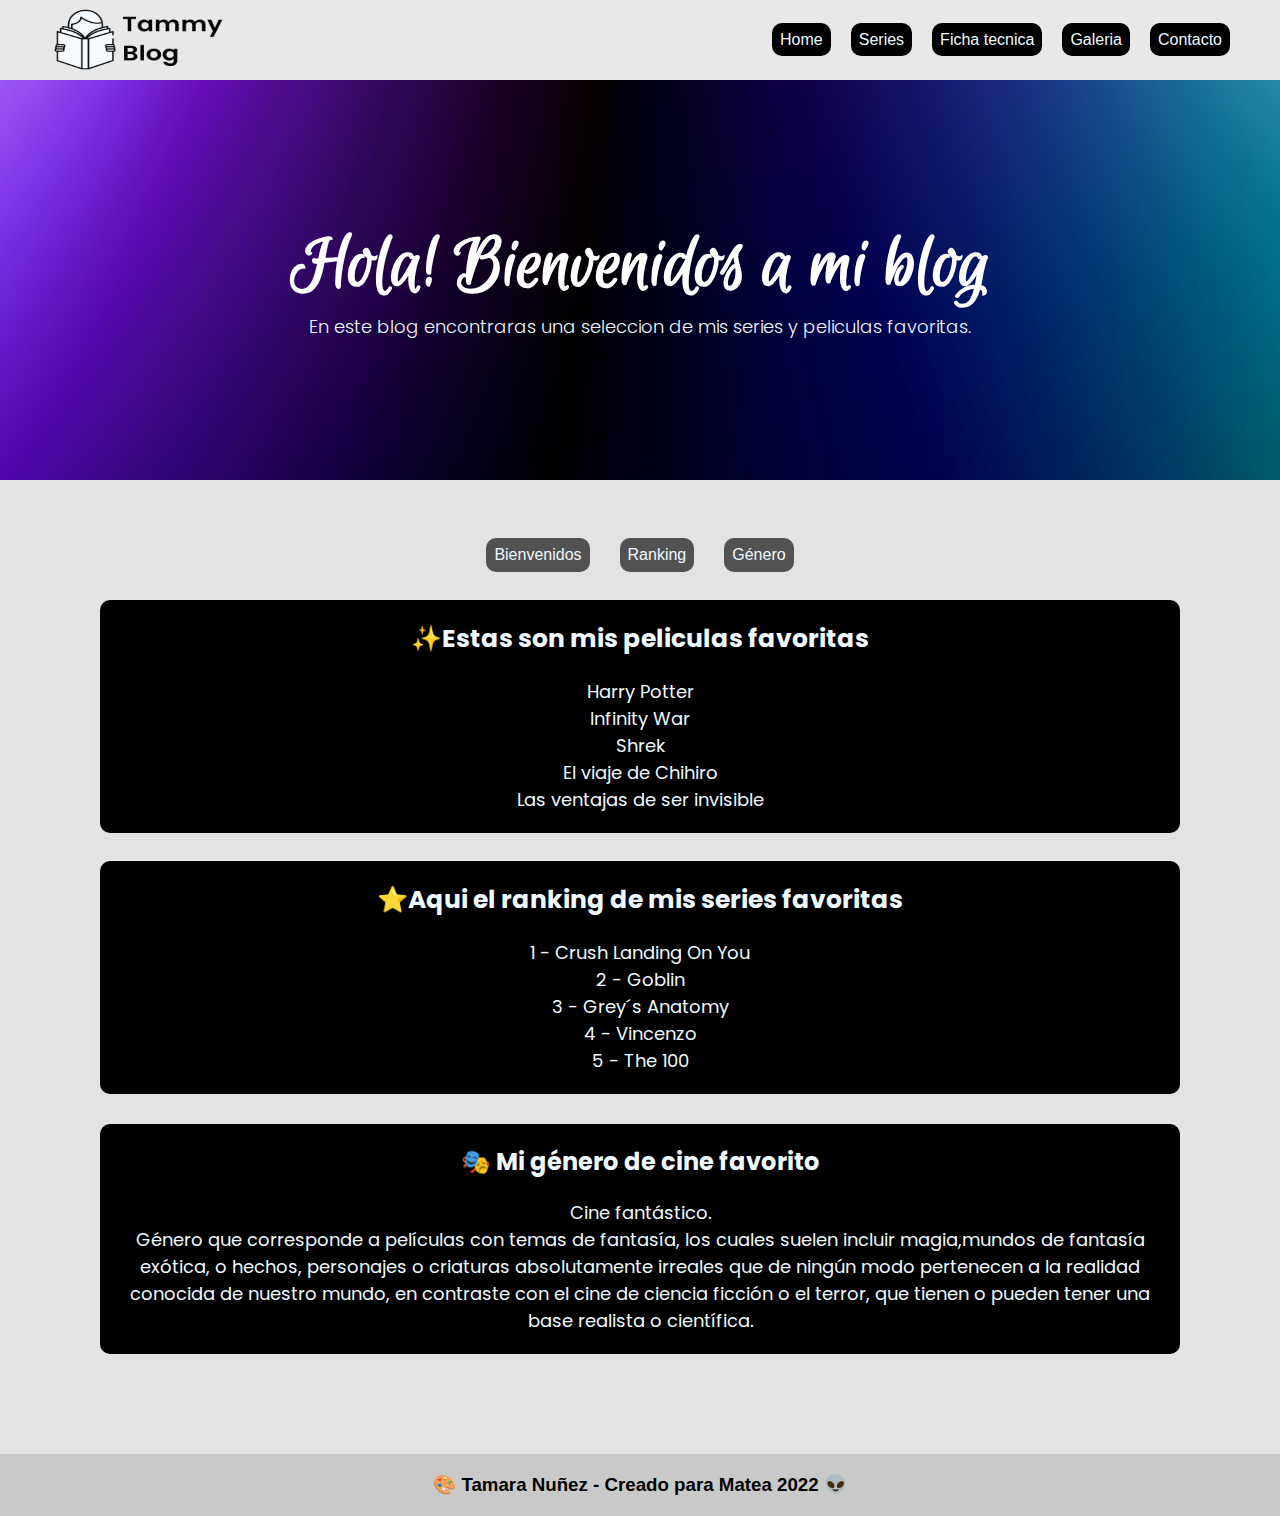
<file: index.html>
<!DOCTYPE html>
<html lang="en">
<head>
    <meta charset="UTF-8">
    <meta http-equiv="X-UA-Compatible" content="IE=edge">
    <meta name="viewport" content="width=device-width, initial-scale=1.0">
    <title>El blog de Tammy</title>
    <link rel="stylesheet" href="estilos.css"> 

    <body>
      <!--Header y menu-->
        <header>
            <div class="header-content">
                <div class="logo">
                    <a href="index.html"><img src="fotos/logo.png" alt="Tammy blog" class="img-logo"></a>
                </div>
                <div class="menu">
                    <nav>
                        <ul>
                            <li><a href="index.html">Home</a></li> 
                            <li><a href="series.html">Series</a></li>  
                            <li><a href="fichatecnica.html">Ficha tecnica</a></li>
                            <li><a href="galeria.html">Galeria</a></li> 
                            <li><a href="contacto.html">Contacto</a></li>
                        </ul>
                    </nav>
                </div>
            </div>
        </header>

        <!--Portada-->
        <div class="container-cover">
            <div class="container-info-cover">
                <h1>Hola! Bienvenidos a mi blog</h1>
                <p>En este blog encontraras una seleccion de mis series y peliculas favoritas.</p>
            </div>
        </div>

            <!--Submenu-->

            <div class="submenu">
            <a href="#article-1">Bienvenidos</a>
            <a href="#article-2">Ranking</a>
            <a href="#article-3">Género</a>
            </div>

            <!--Contenido del blog-->

        <div class="conteiner-content"> 
            <a name="article-1"></a>
            <article class="article-1">
                <h2 style='font-size:25px;'>&#10024;Estas son mis peliculas favoritas</h2>
                    <ul>
                        <li>Harry Potter</li>
                        <li>Infinity War</li>
                        <li>Shrek</li>
                        <li>El viaje de Chihiro</li>
                        <li>Las ventajas de ser invisible</li>
                    </ul> 
            </article> <br>

            <a name="article-2"></a>
            <article class="article-2">
                <h2 style='font-size:25px;'>&#11088;Aqui el ranking de mis series favoritas</h2>
                    <ol>
                        <li>1 - Crush Landing On You</li>
                        <li>2 - Goblin</li>
                        <li>3 - Grey´s Anatomy</li>
                        <li>4 - Vincenzo</li>
                        <li>5 - The 100</li>
                    </ol> 
            </article> 

            <a name="article-3"></a>
            <article class="article-3">
                <h2 style='font: size 25px;px;'>&#127917; Mi género de cine favorito</h2>
                    <p> Cine fantástico. <br> Género que corresponde a películas con temas de fantasía, los cuales suelen incluir magia,mundos de fantasía exótica, o hechos, personajes o criaturas absolutamente irreales que de ningún modo pertenecen a la realidad conocida de nuestro mundo, en contraste con el cine de ciencia ficción o el terror, que tienen o pueden tener una base realista o científica.</p>
            </article>
            
            <!--FOOTER-->
        </div>
            <footer>
                <div class="footer-content">
                    <h3 style='font: size 20px;px;'>&#127912; Tamara Nuñez - Creado para Matea 2022 &#128125;</h3>
                </div>
            </footer>
        </div>
    </body>
</html>
</file>
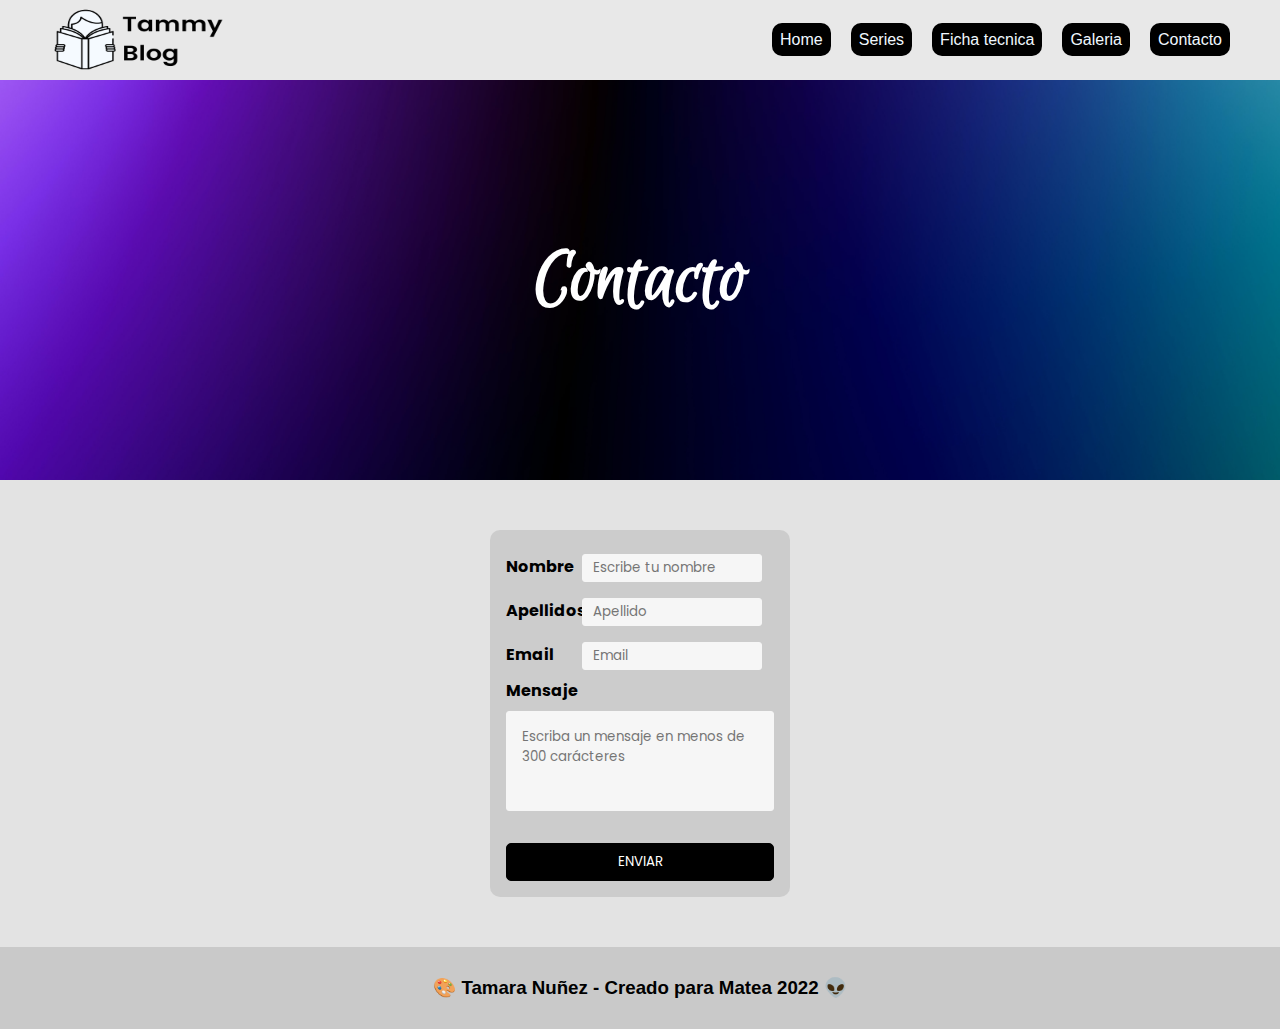
<file: contacto.html>
<!DOCTYPE html>
<html lang="en">
<head>
    <meta charset="UTF-8">
    <meta http-equiv="X-UA-Compatible" content="IE=edge">
    <meta name="viewport" content="width=device-width, initial-scale=1.0">
    <title>Conctacto</title>
    <link rel="stylesheet" href="estilos.css"> 

</head>
<body>
     <header>
        <div class="header-content">
            <div class="logo">
                <a href="index.html"><img src="fotos/logo.png" alt="Tammy blog" class="img-logo"></a>
            </div>
            <div class="menu">
                <nav>
                    <ul>
                        <li><a href="index.html">Home</a></li> 
                        <li><a href="series.html">Series</a></li>  
                        <li><a href="fichatecnica.html">Ficha tecnica</a></li>
                        <li><a href="galeria.html">Galeria</a></li> 
                        <li><a href="contacto.html">Contacto</a></li>
                    </ul>
                </nav>
            </div>
        </div>
    </header>

        <div class="container-cover">
            <div class="container-info-cover">
                <h1>Contacto</h1>
            </div>
        </div>

    <Main class="content-contact">
           <form action="index.html" class="form">

            <label for="nombre">Nombre</label>
            <input type="text" name="nombre" id="nombre" placeholder="Escribe tu nombre"/>
        
            <label for="apellidos">Apellidos</label>
            <input type="text" name="apellidos" id="apellidos" placeholder="Apellido"/>
        
            <label for="email">Email</label>
            <input type="email" name="email" id="email" placeholder="Email" required />
        
            <label for="mensaje">Mensaje</label>
            <textarea name="mensaje" for="mensaje" placeholder="Escriba un mensaje en menos de 300 carácteres" maxlength="300"></textarea>
            
            <input type="submit" name="enviar" value="ENVIAR"/>
        </form>
    </Main>

        </div>
        <footer>
                <h3 style="padding:10px">&#127912; Tamara Nuñez - Creado para Matea 2022 &#128125;</h3>
        </footer>
        </div>
</body>
</html>
</file>
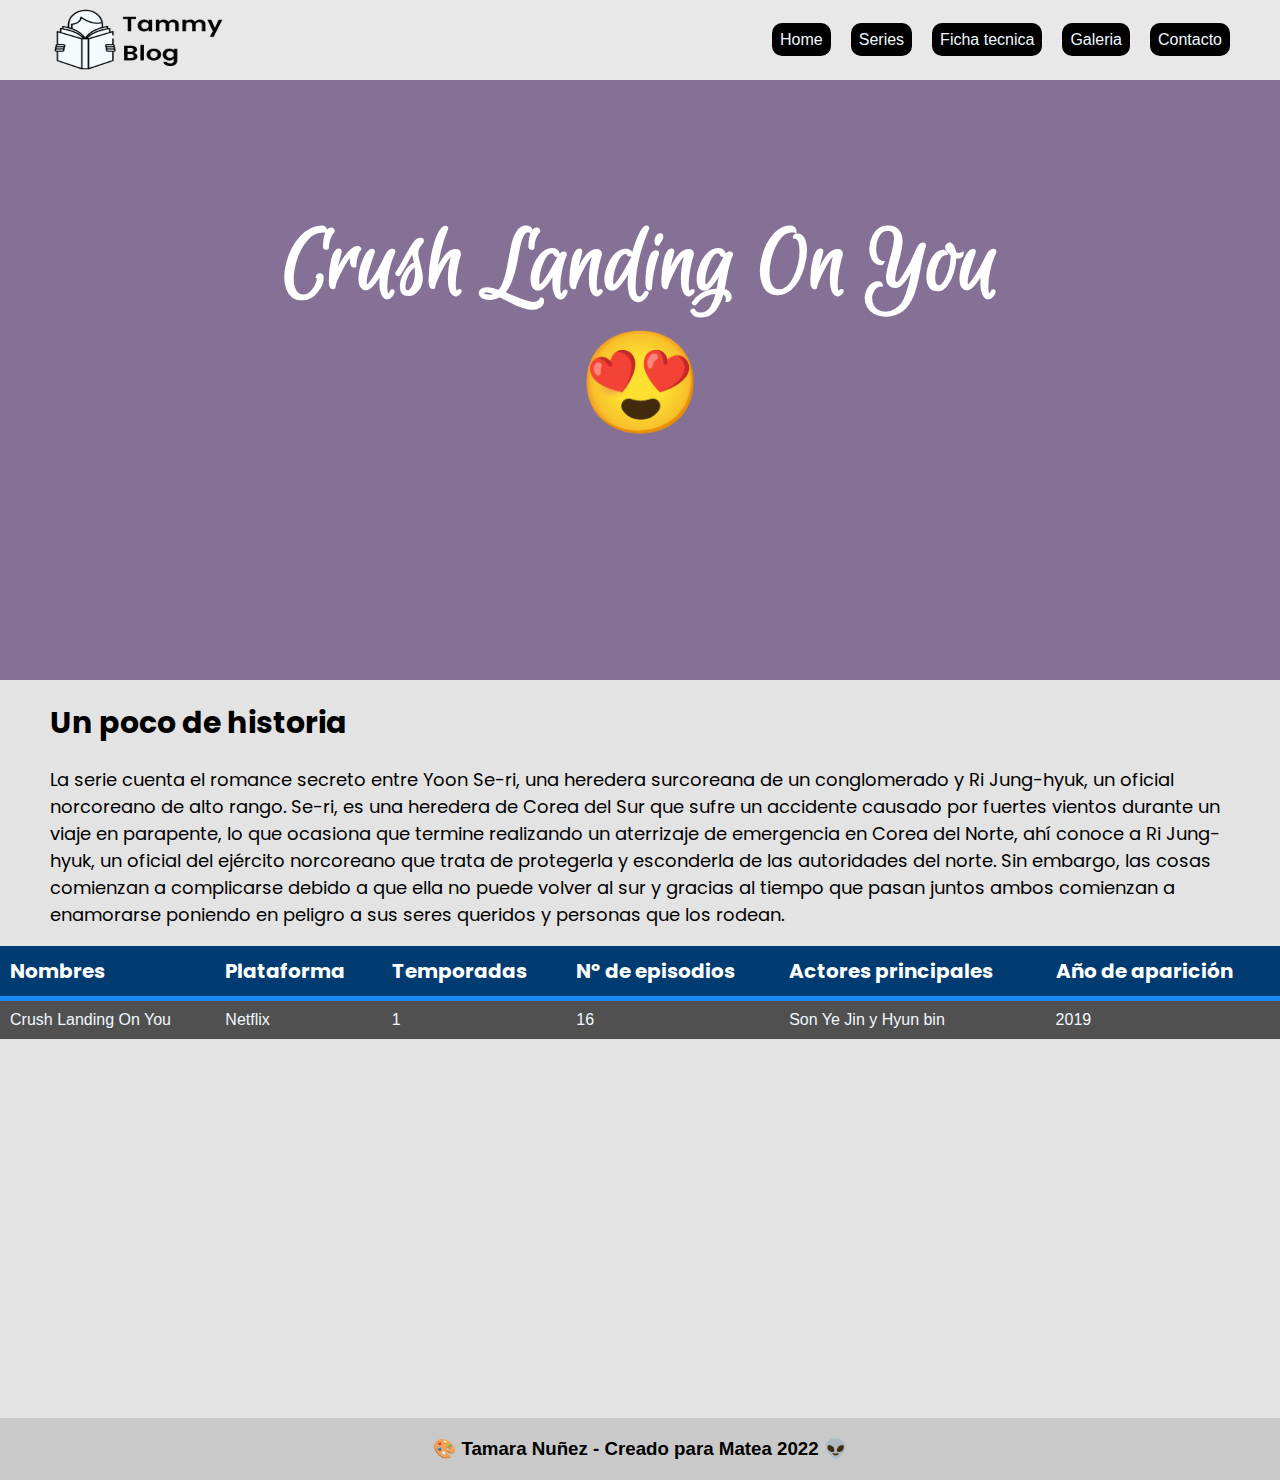
<file: fichatecnica.html>
<!DOCTYPE html>
<html lang="en">
<head>
    <meta charset="UTF-8">
    <meta http-equiv="X-UA-Compatible" content="IE=edge">
    <meta name="viewport" content="width=device-width, initial-scale=1.0">
    <title>Ficha Técnica</title>
    <link rel="stylesheet" href="estilos.css"> 

</head>
<body>
     <!--Header y menu-->
     <header>
        <div class="header-content">
            <div class="logo">
                <a href="index.html"><img src="fotos/logo.png" alt="Tammy blog" class="img-logo"></a>
            </div>
            <div class="menu">
                <nav>
                    <ul>
                        <li><a href="index.html">Home</a></li> 
                        <li><a href="series.html">Series</a></li>  
                        <li><a href="fichatecnica.html">Ficha tecnica</a></li>
                        <li><a href="galeria.html">Galeria</a></li> 
                        <li><a href="contacto.html">Contacto</a></li>
                    </ul>
                </nav>
            </div>
        </div>
    </header>
    <div class="container-cover-ft">
        <div class="container-info-cover-ft">
            <h1>Crush Landing On You<br>&#128525;</h1>
        </div>
        
        <div class="blockquote-ficha-tecnica">
            <blockquote>
                <h2>Un poco de historia</h2>
                <p>La serie cuenta el romance secreto entre Yoon Se-ri, una heredera surcoreana de un conglomerado y Ri Jung-hyuk, un oficial norcoreano de alto rango.​ Se-ri, es una heredera de Corea del Sur que sufre un accidente causado por fuertes vientos durante un viaje en parapente, lo que ocasiona que termine realizando un aterrizaje de emergencia en Corea del Norte, ahí conoce a Ri Jung-hyuk, un oficial del ejército norcoreano que trata de protegerla y esconderla de las autoridades del norte. Sin embargo, las cosas comienzan a complicarse debido a que ella no puede volver al sur y gracias al tiempo que pasan juntos ambos comienzan a enamorarse poniendo en peligro a sus seres queridos y personas que los rodean.</p>
            </blockquote>
          </div>
          <br>

            <div class="container-table-ficha-tecnica">
                <table class="table-ft">
                    <tr>
                    <th>Nombres</th>
                    <th>Plataforma</th>
                    <th>Temporadas</th>
                    <th>Nº de episodios</th>
                    <th>Actores principales</th>
                    <th>Año de aparición</th>
                    </tr>
                    <tr>
                    <td>Crush Landing On You</td>
                    <td>Netflix</td>
                    <td>1</td>
                    <td>16</td>
                    <td>Son Ye Jin y Hyun bin</td>
                    <td>2019</td>
                    </tr>
                </table>
            </div>

            <div class="video-ficha-tecnica">
                <iframe width="560" height="315" src="https://www.youtube.com/embed/GVQGWgeVc4k" title="YouTube video player" frameborder="0" allow="accelerometer; autoplay; clipboard-write; encrypted-media; gyroscope; picture-in-picture" allowfullscreen></iframe>
            </div>

            <footer>
                <div>
                    <h3 style='font: size 20px;px;'>&#127912; Tamara Nuñez - Creado para Matea 2022 &#128125;</h3>
                </div>
            </footer>
            
</body>
</html>
</file>
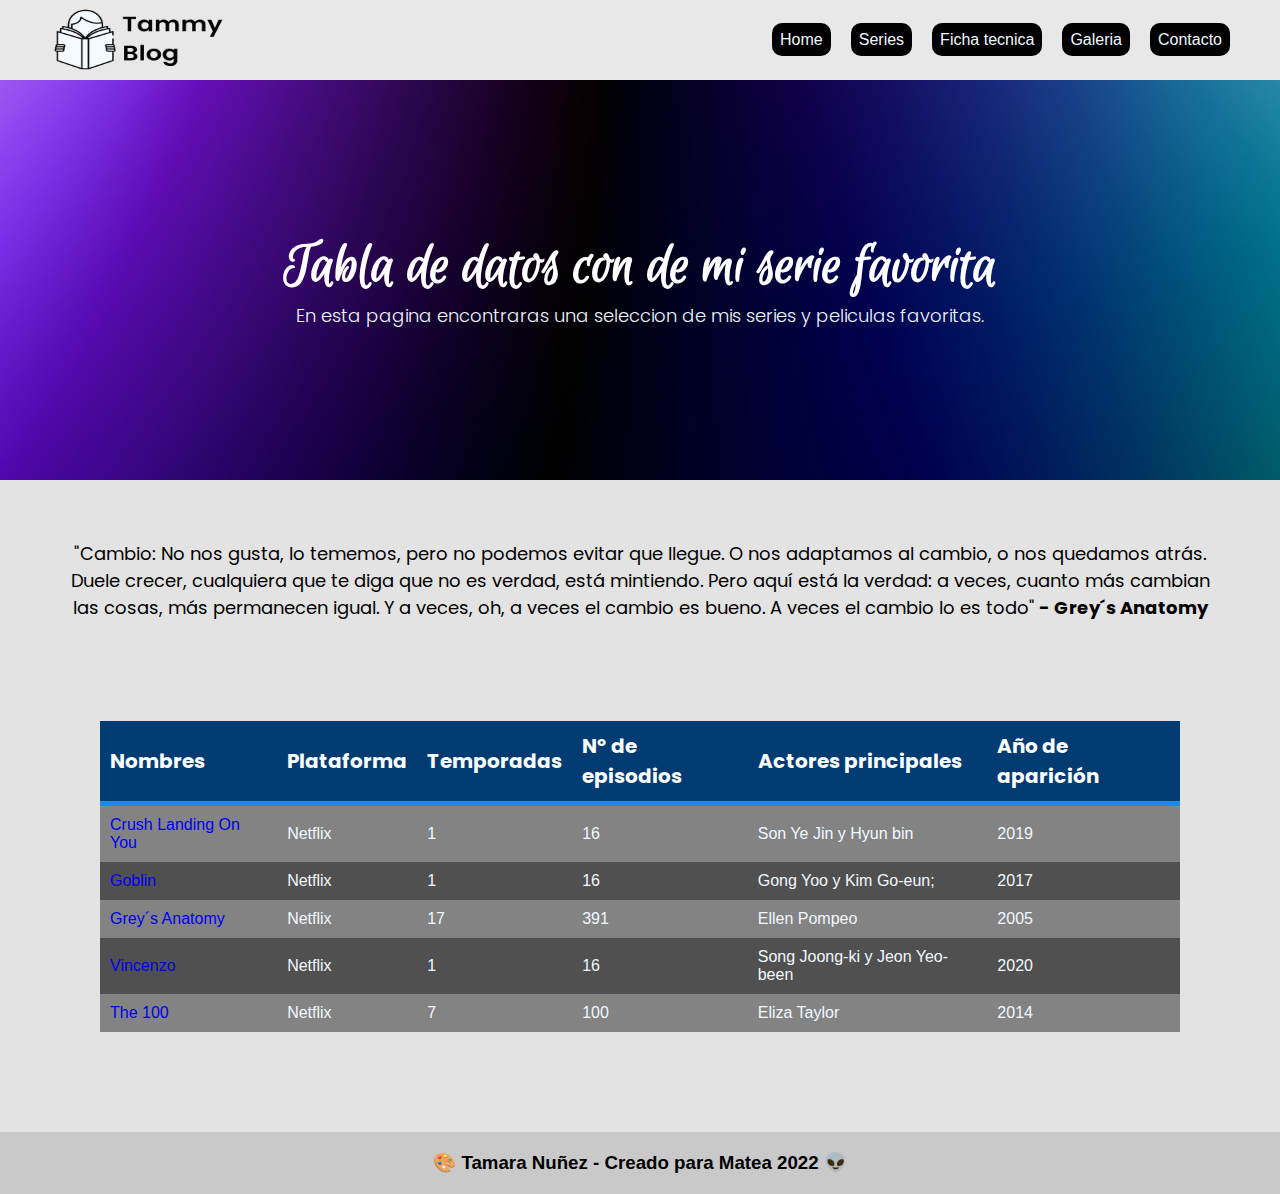
<file: series.html>
<!DOCTYPE html>
<html lang="en">
<head>
    <meta charset="UTF-8">
    <meta http-equiv="X-UA-Compatible" content="IE=edge">
    <meta name="viewport" content="width=device-width, initial-scale=1.0">
    <title>Series</title>
    <link rel="stylesheet" href="estilos.css"> 


</head>
<body>

     <!--Header y menu-->
     <header>
      <div class="header-content">
          <div class="logo">
            <a href="index.html"><img src="fotos/logo.png" alt="Tammy blog" class="img-logo"></a>
          </div>
          <div class="menu">
              <nav>
                  <ul>
                      <li><a href="index.html">Home</a></li> 
                      <li><a href="series.html">Series</a></li>  
                      <li><a href="fichatecnica.html">Ficha tecnica</a></li>
                      <li><a href="galeria.html">Galeria</a></li> 
                      <li><a href="contacto.html">Contacto</a></li>
                  </ul>
              </nav>
          </div>
      </div>
    </header>
            <!--Portada-->
            <div class="container-cover-series">
              <div class="container-info-cover-series">
                  <h1>Tabla de datos con de mi serie favorita</h1>
                  <p>En esta pagina encontraras una seleccion de mis series y peliculas favoritas.</p>
              </div>
          </div>

              <div class="blockquote-series">
                <blockquote>
                  <p>"Cambio: No nos gusta, lo tememos, pero no podemos evitar que llegue. O nos adaptamos al cambio, o nos quedamos atrás. Duele crecer, cualquiera que te diga que no es verdad, está mintiendo. Pero aquí está la verdad: a veces, cuanto más cambian las cosas, más permanecen igual. Y a veces, oh, a veces el cambio es bueno. A veces el cambio lo es todo"<b> - Grey´s Anatomy</b></p>
                </blockquote>
              </div>

          <div class="table-container">
            <table class="table">
                <tr>
                  <th>Nombres</th>
                  <th>Plataforma</th>
                  <th>Temporadas</th>
                  <th>Nº de episodios</th>
                  <th>Actores principales</th>
                  <th>Año de aparición</th>
                </tr>
                <tr>
                  <td><a href="https://www.netflix.com/uy/title/81159258" target="_blank">Crush Landing On You</td>
                  <td>Netflix</td> 
                  <td>1</td>
                  <td>16</td>
                  <td>Son Ye Jin y Hyun bin</td>
                  <td>2019</td>
                </tr>
                <tr>
                  <td><a href="https://www.netflix.com/us/" target="_blank">Goblin</td>
                  <td>Netflix</td> 
                  <td>1</td>
                  <td>16</td>
                  <td>Gong Yoo y Kim Go-eun;</td>
                  <td>2017</td>
                </tr>
                <td><a href="https://www.netflix.com/uy/" target="_blank">Grey´s Anatomy</td>
                  <td>Netflix</td> 
                  <td>17</td>
                  <td>391</td>
                  <td>Ellen Pompeo</td>
                  <td>2005</td>
                  <tr>
                    <td><a href="https://www.netflix.com/uy/title/81365087" target="_blank">Vincenzo</td>
                    <td>Netflix</td> 
                    <td>1</td>
                    <td>16</td>
                    <td>Song Joong-ki y Jeon Yeo-been</td>
                    <td>2020</td>
                  </tr>
                  <tr>
                    <td><a href="https://www.netflix.com/uy/title/70283264" target="_blank">The 100</td>
                    <td>Netflix</td> 
                    <td>7</td>
                    <td>100</td>
                    <td>Eliza Taylor</td>
                    <td>2014</td>
                  </tr>
              </table>
            </div>
          </div>
          <footer>
              <div class="footer-content">
                  <h3 style='font: size 20px;px;'>&#127912; Tamara Nuñez - Creado para Matea 2022 &#128125;</h3>
              </div>
          </footer>
      </div>
</body>
</html>
</file>
<file: estilos.css>
@import url('https://fonts.googleapis.com/css2?family=Euphoria+Script&family=Hurricane&display=swap');
@import url('https://fonts.googleapis.com/css2?family=Poppins:ital,wght@0,100;0,200;0,300;0,400;0,500;0,600;0,700;0,800;0,900;1,100;1,200;1,300;1,400;1,500;1,600;1,700;1,800;1,900&display=swap');

* {margin: 0; padding: 0; box-sizing: border-box; text-decoration: none; font-family: sans-serif;}

/*INDEX*/
/*HEADER Y MENU*/


header {
    position: absolute;
    top: 0;
    left: 0;
    height: 80px;
    width: 100%;
    background-color:hsl(0, 0%, 91%);
  
}

.header-content {
    max-width: 1200px;
    margin: auto;
    display: flex;
    justify-content: space-between;
    font-family:'Poppins', sans-serif;
}

.logo {
    height: 80px;
    display: flex;
    justify-content: center;
    font-size: 20px;
    align-items: center;
}

.img-logo {
    height: 100px;
    width: 200px;
}

.menu nav {
    height: 100%;
   
}

.menu nav ul {
    height: 100%;
    display: flex;
    list-style: none;
    align-items: center;
    
}

.menu a {
    text-decoration: none;
    background-color: #000;
    padding: 8px;
    color: aliceblue;
    border-radius: 10px;
    margin: 10px; 
}

.menu a:hover {
    background-color: #d90f3e;
    font-weight: 1000;
    color: #000;
    transition: all 0.2s ease-out;
}

/*SUBMENU*/
.submenu {
    
    height: 50px;
    list-style: none;
    display: flex;
    align-items: center;
    justify-content: center;
    position: relative;
}
.submenu a {
    text-decoration: none;
    background-color: rgb(82, 82, 82);
    padding: 8px;
    color: aliceblue;
    border-radius: 10px;
    margin: 15px; 
}

.submenu a:hover {
    background-color: rgb(151, 121, 248);
    color: #000;
    transition: all 0.2s ease-out;
}

/*PORTADA Y BIENVENIDA*/

.container-cover {
    width: 100%;
    height: 400px;
    position: relative;
    margin-top: 80px;
    margin-bottom: 50px;
    background-image: url(fotos/gradiente.jpg);
    background-position: center;
    background-size: cover;

}

.container-info-cover {
    margin: auto;
    height: 400px;
    text-align: center;
    display: flex;
    flex-direction: column;
    justify-content: center;
    align-items: center;
    color: aliceblue;
}

.container-info-cover h1 {
    color: white;
    font-size: 80px;
    font-family:'Euphoria Script', cursive;
    bottom: 50px;
}

.container-info-cover p {
    font-family: 'Poppins', sans-serif;
    font-size: 18px;
    font-weight: 300;
}

/*CONTENIDO DEL BLOG*/

body {
    background-color:hsl(0, 0%, 89%);
}

.container-content {
    max-width: 1200px;
    margin-top: 50px;

}

/*ARTICULO 1*/

.article-1 {
    text-decoration:none;
    list-style: none;
    text-align: center;
    background-color: black;
    padding: 20px;
    color: aliceblue;
    border-radius: 10px;
    margin: 100px;
    margin-top: 20px;
    margin-bottom: 5px;
}

.article-1 h2 {
    font-family:'Poppins', sans-serif; 
    margin-bottom: 20px;
}

.article-1 ul li {
    list-style: none;
    font-family:'Poppins', sans-serif; 
    font-size: 18px;
}

/*ARTICULO 2*/

.article-2 {
    text-decoration:none;
    list-style: none;
    text-align: center;
    background-color: black;
    padding: 20px;
    color: aliceblue;
    border-radius: 10px;
    margin: 100px;
    margin-top: 5px;
    margin-bottom: 30px;
}

.article-2 h2 {
    font-family:'Poppins', sans-serif; 
    margin-bottom: 20px;
}

.article-2 ol li {
    list-style: none;
    font-family:'Poppins', sans-serif; 
    font-size: 18px;
}

/*ARTICULO 3*/

.article-3 {
    text-align: center;
    background-color: black;
    padding: 20px;
    color: aliceblue;
    border-radius: 10px;
    margin: 100px;
    margin-top: 5px;
}

.article-3 h2 {
    font-family:'Poppins', sans-serif; 
    margin-bottom: 20px;
}

.article-3 p {
    list-style: none;
    font-family:'Poppins', sans-serif; 
    font-size: 18px;
}

/*FOOTER*/

footer {
   width: 100%;
   padding: 20px;
   background-color:hsl(0, 0%, 79%);
   text-align: center;
}

/*SERIES.HTML*/

.container-cover-series {
    width: 100%;
    height: 400px;
    position: relative;
    margin-top: 80px;
    margin-bottom: 50px;
    background-image: url(fotos/gradiente.jpg);
    background-position: center;
    background-size: cover;
}

.container-info-cover-series {
    max-width: 800px;
    margin: auto;
    height: 400px;
    text-align: center;
    display: flex;
    flex-direction: column;
    justify-content: center;
    align-items: center;
    color: aliceblue;
}

.container-info-cover-series h1 {
    color: white;
    font-size: 60px;
    font-family:'Euphoria Script', cursive;
    bottom: 50px;
}

.container-info-cover-series p {
    font-family: 'Poppins', sans-serif;
    font-size: 18px;
    font-weight: 300;
}

.blockquote-series {
    margin: 60px;
    text-align: center;
    
}

.blockquote-series p {
    font-family: 'Poppins', sans-serif;
    font-size: 18px;
    font-weight: 400;
}

.blockquote-series b {
    font-family: 'Poppins', sans-serif;
    font-size: 18px;
    font-weight: bold;
}


.table-container {
    margin: 100px;
}
.table {
    background-color:#505050;
    color: aliceblue;
    text-align: left;
    width: 100%;
    border-collapse: collapse;
     
}

.table th, td {
    padding: 10px;
}

.table th {
    background-color: #003B71;
    border-bottom: solid 5px #198af3;
    color: #fff;
    font-family:'Poppins', sans-serif; 
    font-size: 20px;
}


.table tr:nth-child(even) {
    background-color: #838383;
}

.table tr:hover td {
    background-color: #4b9be6;
    color: #fff;
    transition-delay: 0.1s;
}
.container-cover-ft {
    width: 100%;
    height: 600px;
    position: relative;
    margin-top: 80px;
    background-image: url("https://k-gen.fr/wp-content/uploads/2021/03/crash-landing-on-you.jpg");
    margin-bottom: 50px;
    background-position: center;
    background-size: cover;
}

.container-info-cover-ft {
    max-width: 800px;
    margin: auto;
    height: 600px;
    text-align: center;
    display: flex;
    flex-direction: column;
    justify-content: center;
    align-items: center;
    color: aliceblue;
    z-index: 1;
}

.container-info-cover-ft::before {
    content: '';
    width: 100%;
    height: 100%;
    background: #29024981;
    position: absolute;
    top: 0px;
    bottom: unset;
}

.container-info-cover-ft h1 {
    color: white;
    font-size: 100px;
    font-family:'Euphoria Script', cursive;
    bottom: 50px;
    position: relative;
    text-align: center;
    justify-content: center;
}

.main-columns-container {
    max-width: 90%;
    display: flex;
    justify-content: space-around;
    overflow: hidden;
    

}


.blockquote-ficha-tecnica {
    margin: 20px 50px;
    margin-bottom: 0px;
    text-align: left;
    
}

.blockquote-ficha-tecnica h2 {
    font-family: 'Poppins', sans-serif;
    font-size: 30px;
    font-weight: bold;
    margin-bottom: 20px;
}

.blockquote-ficha-tecnica p {
    font-family: 'Poppins', sans-serif;
    font-size: 18px;
    font-weight: 400;
}


.container-list p {
    font-family: 'Poppins', sans-serif;
    font-size: 25px;
    font-weight: bold;
    margin-bottom: 20px;

}

.container-list dt {
    width: 300;
    font-family: 'Poppins', sans-serif;
    font-size: 15px;
    font-weight: bold;
    margin-top: 10px;
    margin-bottom: 5px;
}

.table-ft {
    background-color:#505050;
    color: aliceblue;
    text-align: left;
    width: 100%;
    border-collapse: collapse;
     
}

.table-ft th, td {
    padding: 10px;
}

.table-ft th {
    background-color: #003B71;
    border-bottom: solid 5px #198af3;
    color: #fff;
    font-family:'Poppins', sans-serif; 
    font-size: 20px;
}

.video-ficha-tecnica {
    position: relative;
    text-align: center;
    justify-content: center;
    margin: 30px;
}

.content-galeria {
    margin: 50px;
    position: relative;
    justify-items: center;
    overflow: hidden;
    margin:10px;
    text-align:center;
}

.content-galeria img {
    width: 300px;
    height: 200px;
    border-radius: 15px;
    overflow: hidden;
}

.content-galeria h1 {
    font-family: 'Poppins', sans-serif;
    font-size: 30px;
    font-weight: bold;
    margin-top: 40px;
    margin-bottom: 40px;
}

form{
	width:300px;
	padding:16px;
	border-radius:10px;
	margin:auto;
    margin-bottom: 50px;
	background-color:#ccc;

}

form label{
	width:72px;
    font-family:'Poppins', sans-serif; 
	font-weight:bold;
	display:inline-block;
    align-items: left;

}

form input[type="text"],
form input[type="email"]{
	width:180px;
	padding:3px 10px;
	border:1px solid #f6f6f6;
	border-radius:3px;
	background-color:#f6f6f6;
	margin:8px 0;
	display:inline-block;
    font-family:'Poppins', sans-serif; 
}

form input[type="submit"]{
	width:100%;
	padding:8px 16px;
	margin-top:32px;
	border:1px solid #000;
	border-radius:5px;
	display:block;
	color:#fff;
	background-color:#000;
    font-family:'Poppins', sans-serif; 
} 

form input[type="submit"]:hover{
	cursor:pointer;
}

textarea{
	width:100%;
	height:100px;
    padding: 15px;
	border:1px solid #f6f6f6;
	border-radius:3px;
	background-color:#f6f6f6;			
	margin:8px 0;
	resize:none;
	display:block;
    font-family:'Poppins', sans-serif; 
}

.footer-galeria {
    margin-top: auto;
    width: 100%;
    padding: 20px;
    background-color:hsl(0, 0%, 79%);
    text-align: center;
}
</file>
